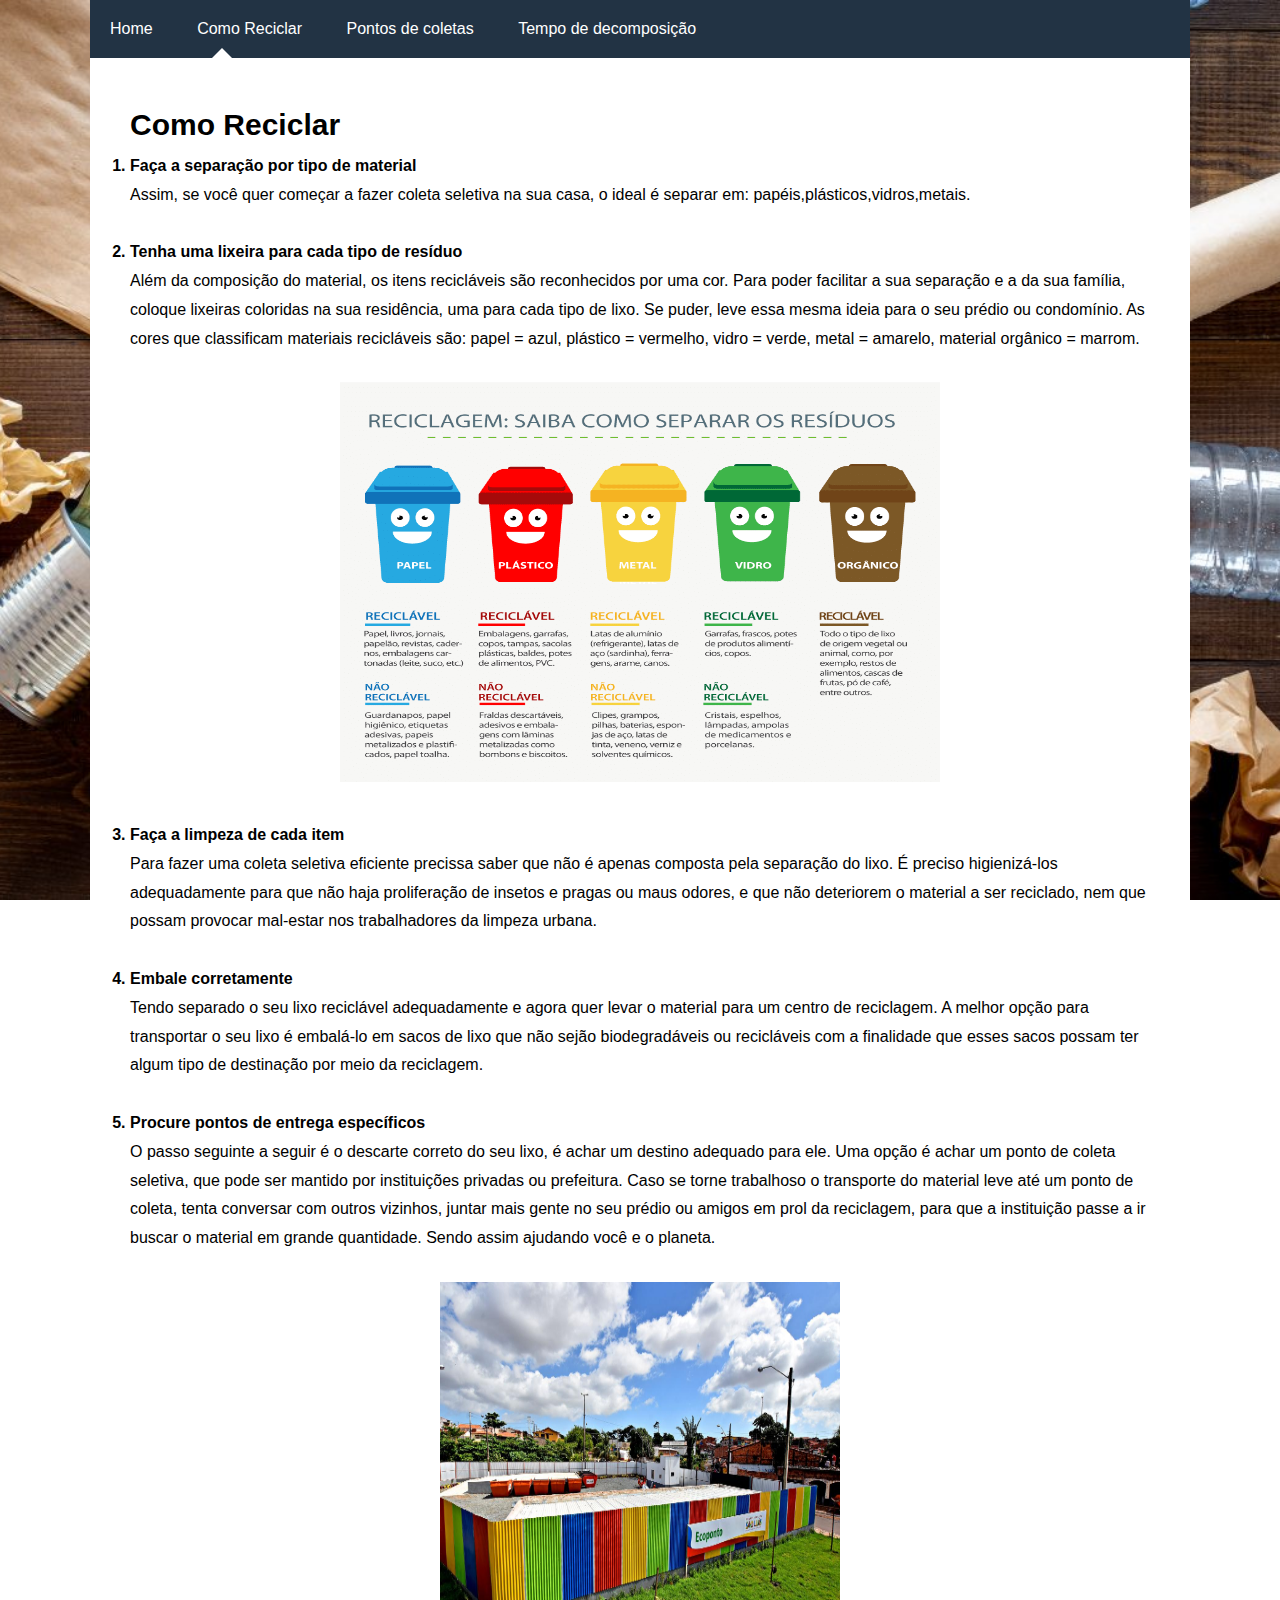
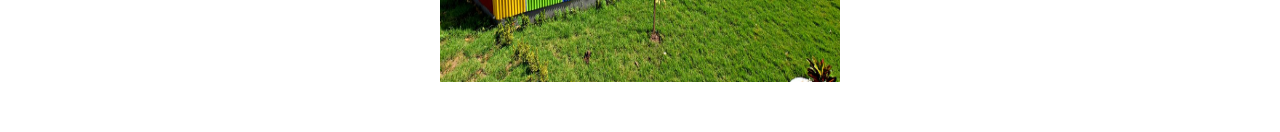
<file: index2.html>
<!DOCTYPE html>
<html lang="pt-br">
<head>
    <meta charset="utf-8">
    <meta name="Viewport" content="width=device-width, initial-scale=1, shrink-to-fit=no">
    <title>Reciclando pelo Futuro</title>     
    <link href="./styles.css" rel="stylesheet">
</head>

<body>
    <nav class="navbar navbar-expand-lg navbar-light bg-light">
        <ul>
        <div class="container">

            <div class="lbl-menu">
            <label for="radio1">
                <a href="index.html">Home</a>
            </label>
            <label for="radio2">
                <a href="index2.html">Como Reciclar</a>
            </label> 
            <label for="radio3">
                <a href="index3.html">Pontos de coletas</a>
            </label> 
            <label for="radio4">
                <a href=index4.html>Tempo de decomposição</a>
            </label>
            </div>

            <div class="content">

                <input type="radio" name="radio" id="radio2" checked>
                <div class="tab2">
                    <h3>Como Reciclar</h3>
                    <ol>  
                        <b><li>Faça a separação por tipo de material</li></b>Assim, se você quer começar a fazer coleta seletiva na sua casa, o ideal é separar em: papéis,plásticos,vidros,metais.
                        <br><br>
                        <b><li>Tenha uma lixeira para cada tipo de resíduo</li></b>Além da composição do material, os itens recicláveis são reconhecidos por uma cor. Para poder facilitar a sua separação e a da sua família, coloque lixeiras coloridas na sua residência, uma para cada tipo de lixo. Se puder, leve essa mesma ideia para o seu prédio ou condomínio. As cores que classificam materiais recicláveis são: papel = azul, plástico = vermelho, vidro = verde, metal = amarelo, material orgânico = marrom.<br><br>
                        <header class="header" id="header1">
                        <img src="imagens/lixeira.jfif" alt="" class="img" id="img1" width="600px" height="400px">
                        </header>
                        <br>
                        <b><li>Faça a limpeza de cada item</li></b>Para fazer uma coleta seletiva eficiente precissa saber que não é apenas composta pela separação do lixo. É preciso higienizá-los adequadamente para que não haja proliferação de insetos e pragas ou maus odores, e que não deteriorem o material a ser reciclado, nem que possam provocar mal-estar nos trabalhadores da limpeza urbana.
                        <br><br>
                        <b><li>Embale corretamente</li></b>Tendo separado o seu lixo reciclável adequadamente e agora quer levar o material para um centro de reciclagem. A melhor opção para transportar o seu lixo é embalá-lo em sacos de lixo que não sejão biodegradáveis ou recicláveis com a finalidade que esses sacos possam ter algum tipo de destinação por meio da reciclagem.
                        <br><br>
                        <b><li>Procure pontos de entrega específicos</li></b>O passo seguinte a seguir é o descarte correto do seu lixo, é achar um destino adequado para ele. Uma opção é achar um ponto de coleta seletiva, que pode ser mantido por instituições privadas ou prefeitura. Caso se torne trabalhoso o transporte do material leve até um ponto de coleta, tenta conversar com outros vizinhos, juntar mais gente no seu prédio ou amigos em prol da reciclagem, para que a instituição passe a ir buscar o material em grande quantidade. Sendo assim ajudando você e o planeta.<br><br>
                        <header class="header" id="header1">
                            <img src="imagens/ecoponto.jpg" alt="" class="img" id="img3" width="400px" height="400px">
                        </header>
                    </ol>
                </div>
            </div>
        </div>
</body>
</html>
</file>
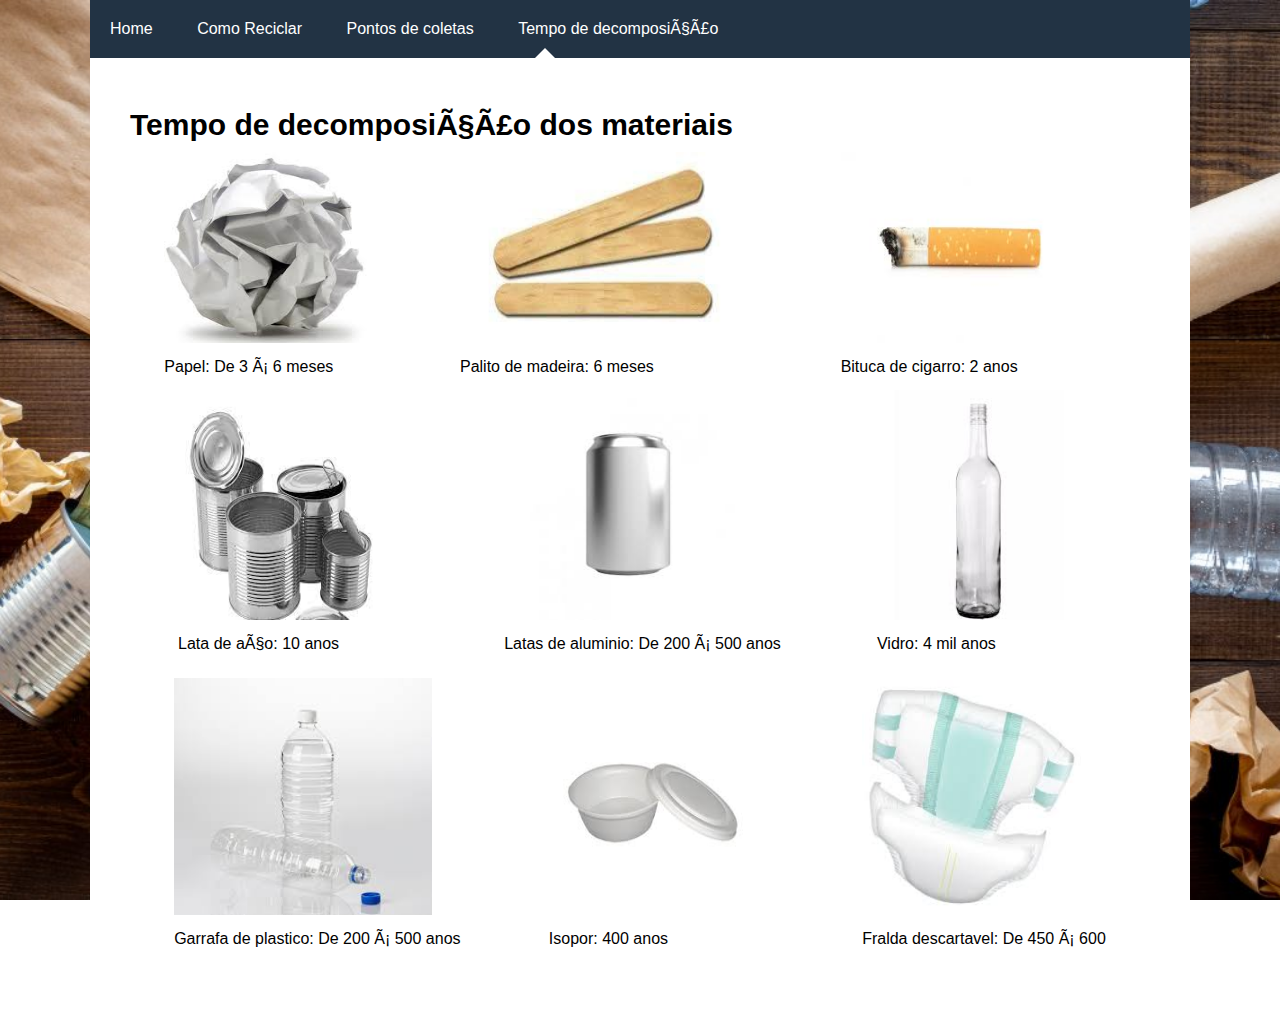
<file: index4.html>
<!DOCTYPE html>
<html lang="pt-br">
<head>
    <meta charset="utf=8">
    <meta name="Viewport" content="width=device-width, initial-scale=1, shrink-to-fit=no">
    <title>Reciclando pelo Futuro</title>     
    <link href="./styles.css" rel="stylesheet">
</head>

<body>
    <nav class="navbar navbar-expand-lg navbar-light bg-light">
        <ul>
        <div class="container">

            <div class="lbl-menu">
            <label for="radio1">
                <a href="index.html">Home</a>
            </label>
            <label for="radio2">
                <a href="index2.html">Como Reciclar</a>
            </label> 
            <label for="radio3">
                <a href="index3.html">Pontos de coletas</a>
            </label> 
            <label for="radio4">
                <a href=index4.html>Tempo de decomposição</a>
            </label>
            </div>

            <div class="content">

                <input type="radio" name="radio" id="radio4" checked>
                <div class="tab4">
                    <h5>Tempo de decomposição dos materiais</h5>
                    <ul>
                        <li>
                            <img src="imagens/images9.jfif" class="rounded " alt="rio" width="90%" height="80%">
                            <p>Papel: De 3 á 6 meses</p>
                        </li>
                        <li>
                            <img src="imagens/images3.jfif" class="rounded " alt="rio" width="90%" height="80%">
                            <p>Palito de madeira: 6 meses</p>
                        </li>
                        <li>
                        <img src="imagens/images7.jfif" class="rounded " alt="rio" width="90%" height="80%">
                        <p>Bituca de cigarro: 2 anos</p>
                        </li>
                    </ul>
                    <ul>
                        <li>
                        <img src="imagens/images2.jfif" class="rounded " alt="rio" width="90%" height="80%">
                        <p>Lata de aço: 10 anos</p>
                        </li>
                        <li>
                        <img src="imagens/images8.jfif" class="rounded " alt="rio" width="90%" height="80%">
                        <p>Latas de aluminio: De 200 á 500 anos</p>
                        </li>
                        <li>
                        <img src="imagens/images1.jfif" class="rounded " alt="rio" width="90%" height="80%">
                        <p>Vidro: 4 mil anos</p>
                        </li>
                    </ul>
                    <ul>
                        <li>
                        <img src="imagens/images.jfif" class="rounded " alt="rio" width="90%" height="80%">
                        <p>Garrafa de plastico: De 200 á 500 anos</p>
                        </li>
                        <li>
                        <img src="imagens/images4.jfif" class="rounded " alt="rio" width="90%" height="80%">
                        <p>Isopor: 400 anos</p>
                        </li>
                        <li>
                        <img src="imagens/images6.jfif" class="rounded " alt="rio" width="90%" height="80%">
                        <p>Fralda descartavel: De 450 á 600</p>
                        </li>
                    </ul>  
                </div>
            </div>
        </div>
</body>
</html>
</file>
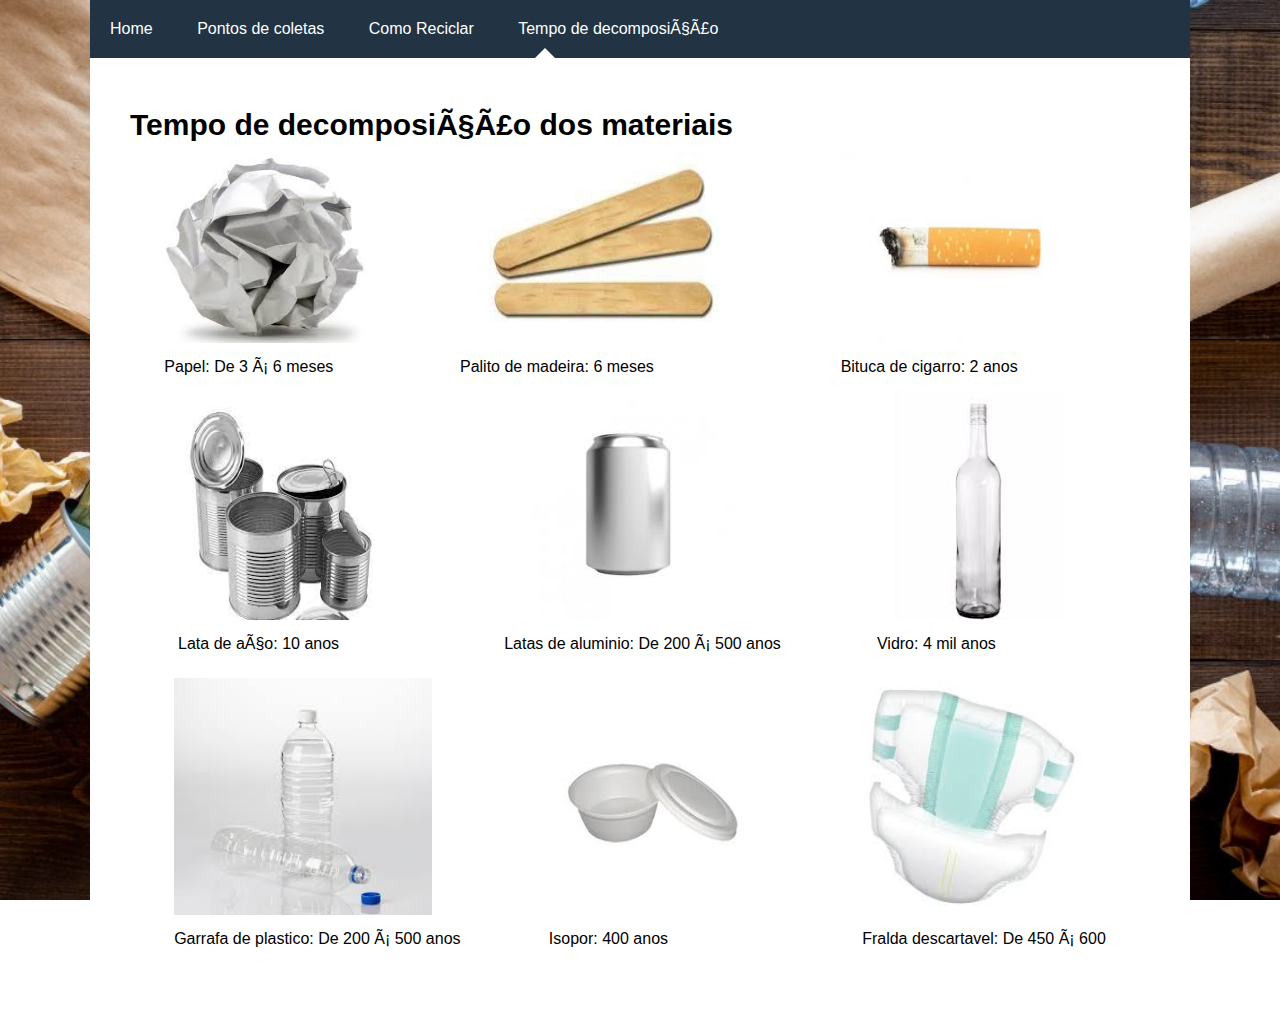
<file: index5.html>
<!DOCTYPE html>
<html lang="pt-br">
<head>
    <meta charset="utf=8">
    <meta name="Viewport" content="width=device-width, initial-scale=1, shrink-to-fit=no">
    <title>Reciclando pelo Futuro</title>     
    <link href="./styles.css" rel="stylesheet">
</head>

<body>
    <nav class="navbar navbar-expand-lg navbar-light bg-light">
        <ul>
        <div class="container">

            <div class="lbl-menu">
            <label for="radio1">
                <a href="index.html">Home</a>
            </label>
            <label for="radio2">
                <a href="index3.html">Pontos de coletas</a>
            </label> 
            <label for="radio3">
                <a href="index4.html">Como Reciclar</a>
            </label> 
            <label for="radio4">
                <a href=index5.html>Tempo de decomposição</a>
            </label>
            </div>

            <div class="content">

                <input type="radio" name="radio" id="radio4" checked>
                <div class="tab4">
                    <h5>Tempo de decomposição dos materiais</h5>
                    <ul>
                        <li>
                            <img src="imagens/images9.jfif" class="rounded " alt="rio" width="90%" height="80%">
                            <p>Papel: De 3 á 6 meses</p>
                        </li>
                        <li>
                            <img src="imagens/images3.jfif" class="rounded " alt="rio" width="90%" height="80%">
                            <p>Palito de madeira: 6 meses</p>
                        </li>
                        <li>
                        <img src="imagens/images7.jfif" class="rounded " alt="rio" width="90%" height="80%">
                        <p>Bituca de cigarro: 2 anos</p>
                        </li>
                    </ul>
                    <ul>
                        <li>
                        <img src="imagens/images2.jfif" class="rounded " alt="rio" width="90%" height="80%">
                        <p>Lata de aço: 10 anos</p>
                        </li>
                        <li>
                        <img src="imagens/images8.jfif" class="rounded " alt="rio" width="90%" height="80%">
                        <p>Latas de aluminio: De 200 á 500 anos</p>
                        </li>
                        <li>
                        <img src="imagens/images1.jfif" class="rounded " alt="rio" width="90%" height="80%">
                        <p>Vidro: 4 mil anos</p>
                        </li>
                    </ul>
                    <ul>
                        <li>
                        <img src="imagens/images.jfif" class="rounded " alt="rio" width="90%" height="80%">
                        <p>Garrafa de plastico: De 200 á 500 anos</p>
                        </li>
                        <li>
                        <img src="imagens/images4.jfif" class="rounded " alt="rio" width="90%" height="80%">
                        <p>Isopor: 400 anos</p>
                        </li>
                        <li>
                        <img src="imagens/images6.jfif" class="rounded " alt="rio" width="90%" height="80%">
                        <p>Fralda descartavel: De 450 á 600</p>
                        </li>
                    </ul>  
                </div>
            </div>
        </div>
</body>
</html>
</file>
<file: styles.css>
*{
    margin: 0px;
    padding: 0px;
    box-sizing: border-box;
    font-family: sans-serif;
}
body{
    background: white;
    margin: auto;
    background-image:url("imagens/papeldefundo.jpg");
    background-position: center center;
    background-repeat: no-repeat;
    background-size: cover;
    background-attachment: fixed;
    margin: 0;
}
#header1 {
    text-align: center;
}
.container{
    width: 150%;
    max-width: 1100px;
    margin: auto;
    margin-top: 0px;
    background-color: #234;
}
.lbl-menu{
    background: #234;
}
.lbl-menu label a{
    display: inline-block;
    padding: 20px;
    color: white;
    cursor: pointer;
    transition: all 400ms ease;
    text-decoration: none;
    
}
.lbl-menu label a:hover{
    background: #23496d;
}
.content{
   position: relative;
}
.content div{
    position: absolute;
    line-height: 1.8;
    transition: all 600ms ease;
    opacity: 0;
    visibility: hidden;
    transform: scale(0.90);
    padding: 40px;
    background: #fff;
    padding-bottom: 40px;
}
ul{
    list-style: none;
    display: flex;
    justify-content: space-around;
}
#radio1,#radio2,#radio3,#radio4{
    display: none;
}
#radio1:checked ~ .tab1{
    opacity: 1;
    visibility:visible;
    transform: scale(1);
    
}
#radio2:checked ~ .tab2{
    opacity: 1;
    visibility:visible;
    transform: scale(1);
    width: 1100px;   
}
#radio3:checked ~ .tab3{
    opacity: 1;
    visibility:visible;
    transform: scale(1);
    width: 1100px;
   
}
#radio4:checked ~ .tab4{
    opacity: 1;
    visibility:visible;
    transform: scale(1);
    width: 1100px;
}
.content div:after{
    position: absolute;
    content: "";
    border-left: 10px solid transparent;
    border-right: 10px solid transparent;
    border-top: 10px solid transparent;
    border-bottom: 10px solid #fff;
    bottom: 100%;
    left: 28px;
}
.content .tab2:after{
    left: 122px;
}
.content .tab3:after{
    left: 290px;
}
.content .tab4:after{
    left: 445px;
}
h1,h2,h3,h4,h5 {
    font-size: 30px;
}
</file>
